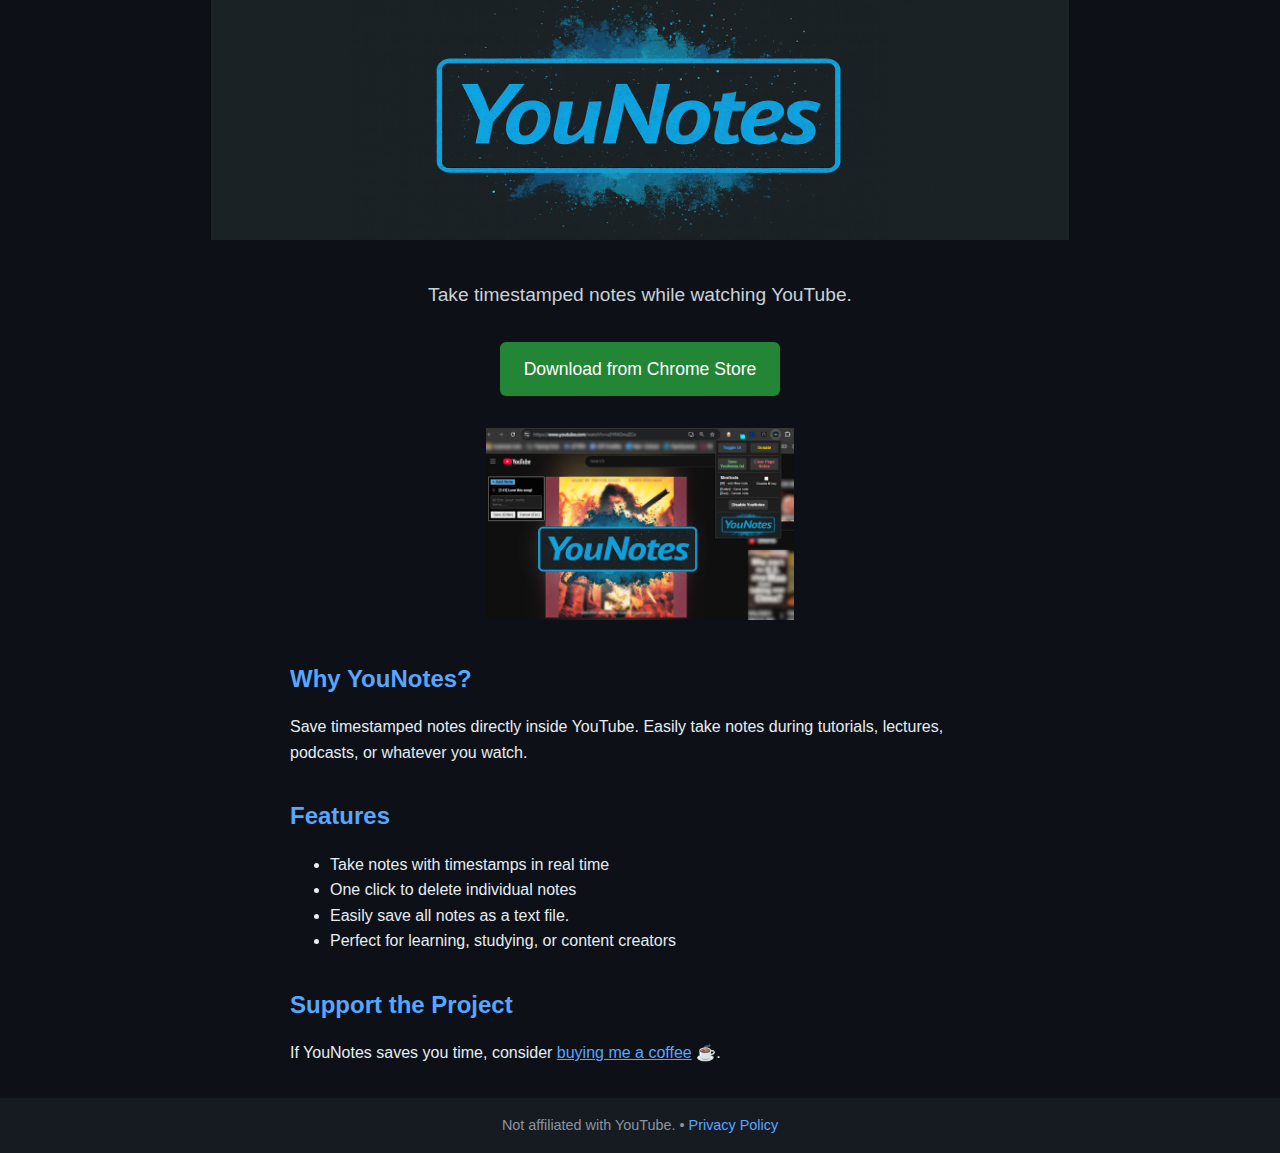
<file: index.html>
<!DOCTYPE html>
<html lang="en">
<head>
  <meta charset="UTF-8" />
  <meta name="viewport" content="width=device-width, initial-scale=1" />
  <title>YouNotes – Timestamped Notes for YouTube</title>
  <meta name="description" content="Take timestamped notes on YouTube videos with YouNotes. Perfect for tutorials, lectures, and deep dives." />
  <meta property="og:title" content="YouNotes – Timestamped Notes for YouTube" />
  <meta property="og:description" content="Free Chrome extension for adding timestamped notes while you watch." />
  <meta property="og:type" content="website" />
  <meta property="og:url" content="https://wearypenguin.github.io/younotes/" />
  <meta property="og:image" content="https://wearypenguin.github.io/younotes/og-image.png" />
  <link rel="stylesheet" href="style.css" />
</head>
<body>
  <header>
    <img src="YouNotesFullLogo-2000x560.png">
  </header>
  <main class="wrap">
    <section class="heading">
      <h1 hidden>YouNotes</h1>
      <p class="tagline">Take timestamped notes while watching YouTube.</p>
      <a class="cta" href="https://chromewebstore.google.com/detail/jbhmcamgkkcgjcnhcikhdkkhohkaidle" target="_blank" rel="noopener">
        Download from Chrome Store
      </a>
    </section>
    <img class="store-img" src="YouNotesMainAd-1280x800.png">
    <section>
      <h2>Why YouNotes?</h2>
      <p>Save timestamped notes directly inside YouTube. Easily take notes during tutorials, lectures, podcasts, or whatever you watch.</p>
    </section>

    <section>
      <h2>Features</h2>
      <ul>
        <li>Take notes with timestamps in real time</li>
        <li>One click to delete individual notes</li>
        <li>Easily save all notes as a text file.</li>
        <li>Perfect for learning, studying, or content creators</li>
      </ul>
    </section>

    <section>
      <h2>Support the Project</h2>
      <p>If YouNotes saves you time, consider <a href="https://buymeacoffee.com/paulmuszynski" target="_blank">buying me a coffee</a> ☕.</p>
    </section>
  </main>
  <footer>
    Not affiliated with YouTube. • <a href="privacy.html">Privacy Policy</a>
  </footer>
</body>
</html>
</file>
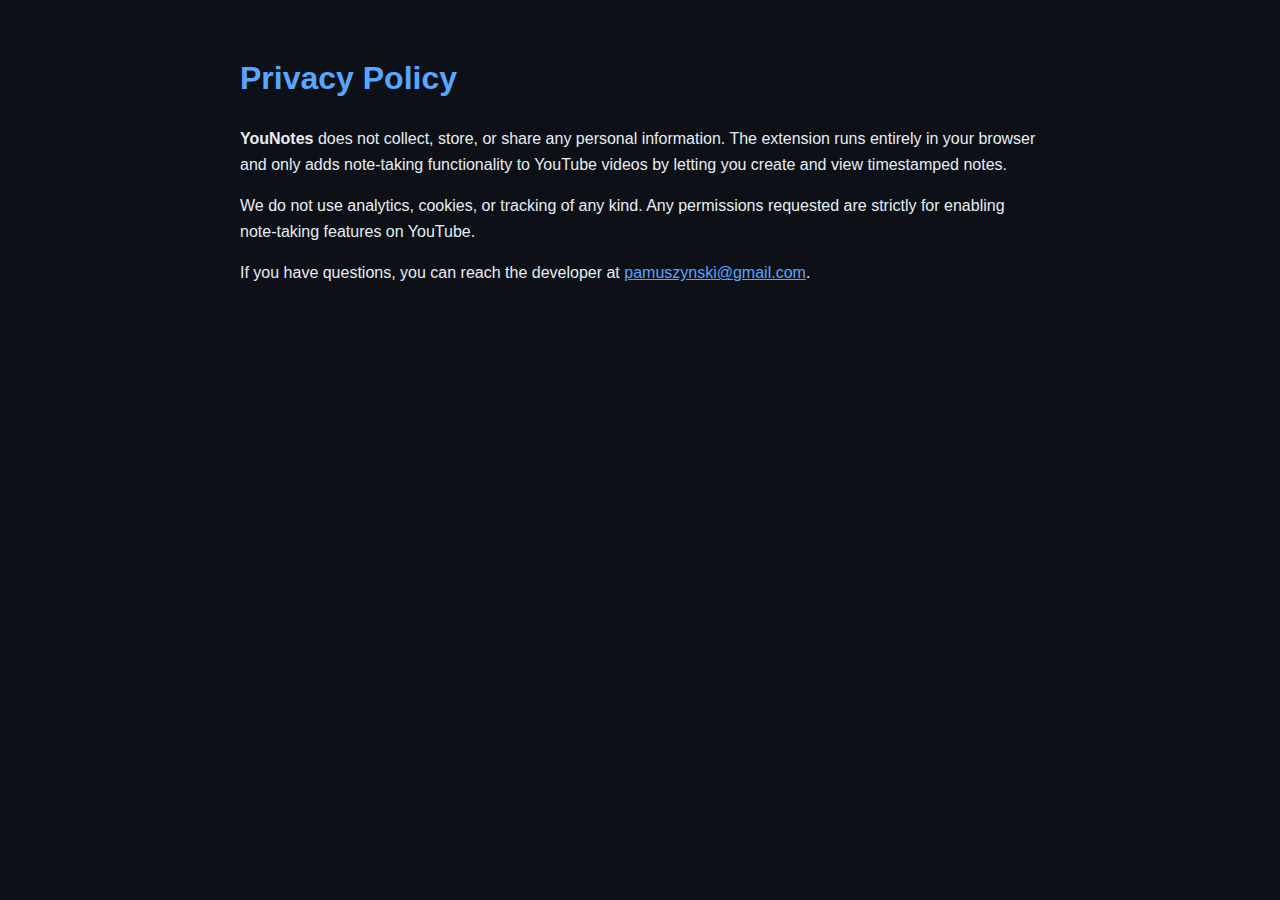
<file: privacy.html>
<!DOCTYPE html>
<html lang="en">
<head>
  <meta charset="UTF-8">
  <meta name="viewport" content="width=device-width, initial-scale=1.0">
  <title>Privacy Policy - Bible Gateway Dark Mode</title>
  <style>
    body {
      font-family: Arial, sans-serif;
      background-color: #0d1117;
      color: #e6edf3;
      line-height: 1.6;
      padding: 2rem;
      max-width: 800px;
      margin: auto;
    }
    h1 {
      color: #58a6ff;
    }
    a {
      color: #58a6ff;
    }
  </style>
</head>
<body>
  <h1>Privacy Policy</h1>
  <p><strong>YouNotes</strong> does not collect, store, or share any personal information. The extension runs entirely in 
    your browser and only adds note-taking functionality to YouTube videos by letting you create and view 
    timestamped notes. </p>

  <p>We do not use analytics, cookies, or tracking of any kind. Any permissions requested 
    are strictly for enabling note-taking features on YouTube.</p>

  <p>If you have questions, you can reach the developer at 
  <a href="mailto:pamuszynski@gmail.com">pamuszynski@gmail.com</a>.</p>
</body>
</html>
</file>
<file: style.css>
body {
  margin: 0;
  font-family: Arial, sans-serif;
  line-height: 1.6;
  background-color: #0d1117;
  color: #e6edf3;
  text-align: center;
}
header img {
  max-width: -webkit-fill-available;
  max-height: 15rem;
}
.heading { 
  text-align: center; 
}
.store-img {
  max-height: 12rem;
}
.example-img {
  max-height: 20rem;
}
h1 {
  margin: 0;
  font-size: 4rem;
  color: #58a6ff;
}
p.tagline {
  margin: 0.5rem 0 1rem;
  font-size: 1.2rem;
  color: #c9d1d9;
}
.cta {
  display: inline-block;
  background: #238636;
  color: white;
  padding: 0.8rem 1.5rem;
  border-radius: 6px;
  text-decoration: none;
  font-size: 1.1rem;
  margin-top: 1rem;
}
.cta:hover {
  background: #2ea043;
}
section {
  max-width: 700px;
  margin: 2rem auto;
  padding: 0 1rem;
  text-align: left;
}
section h2 {
  color: #58a6ff;
  margin-bottom: 0.5rem;
}
footer {
  background: #161b22;
  padding: 1rem;
  font-size: 0.9rem;
  color: #8b949e;
}
footer a {
  text-decoration: none;
}
a { color: #58a6ff; }
</file>
